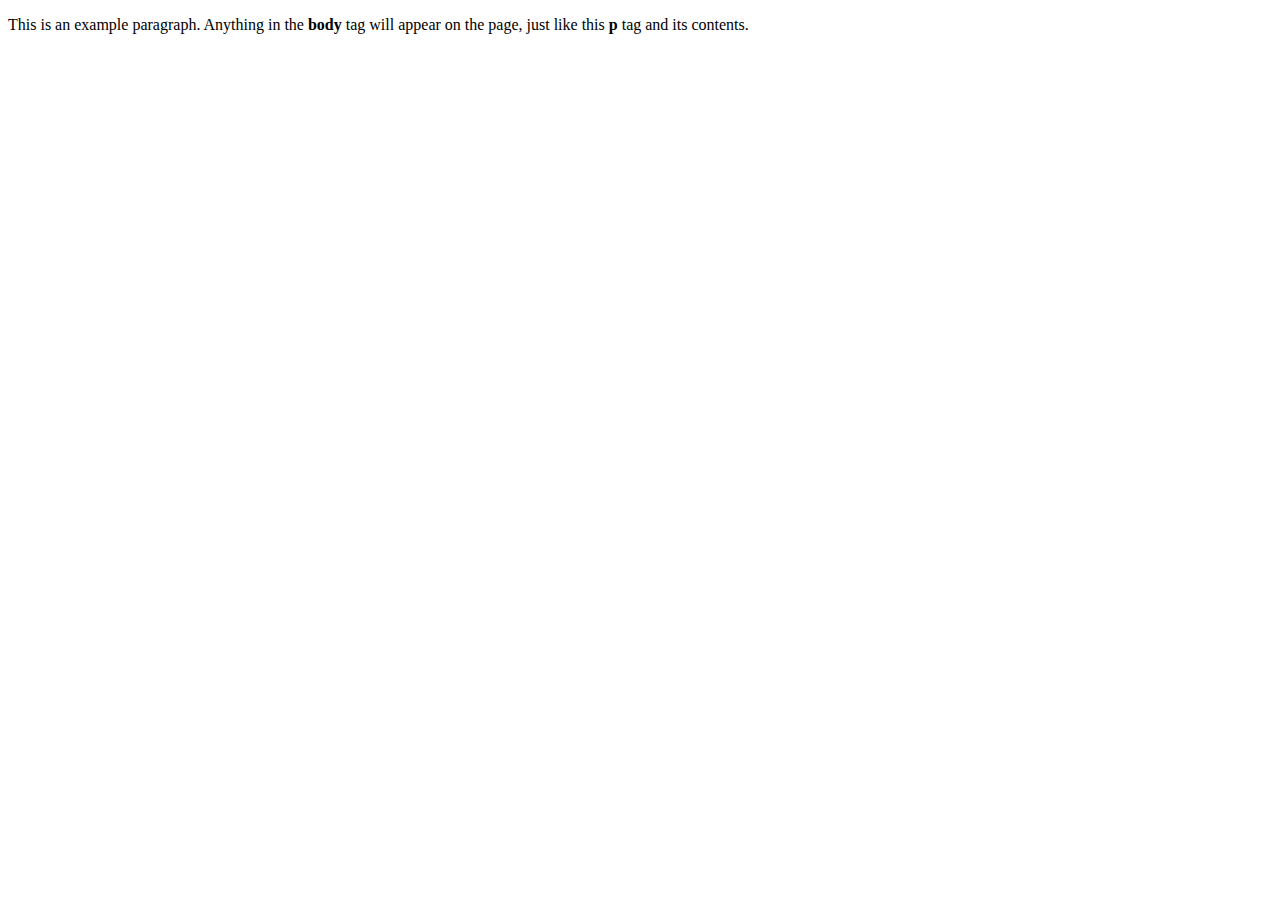
<file: index.html>
<!doctype html>
<html>
  <head>
    <title>This is the title of the webpage!</title>
  </head>
  <body>
    <p>This is an example paragraph. Anything in the <strong>body</strong> tag will appear on the page, just like this <strong>p</strong> tag and its contents.</p>
  </body>
</html>
</file>
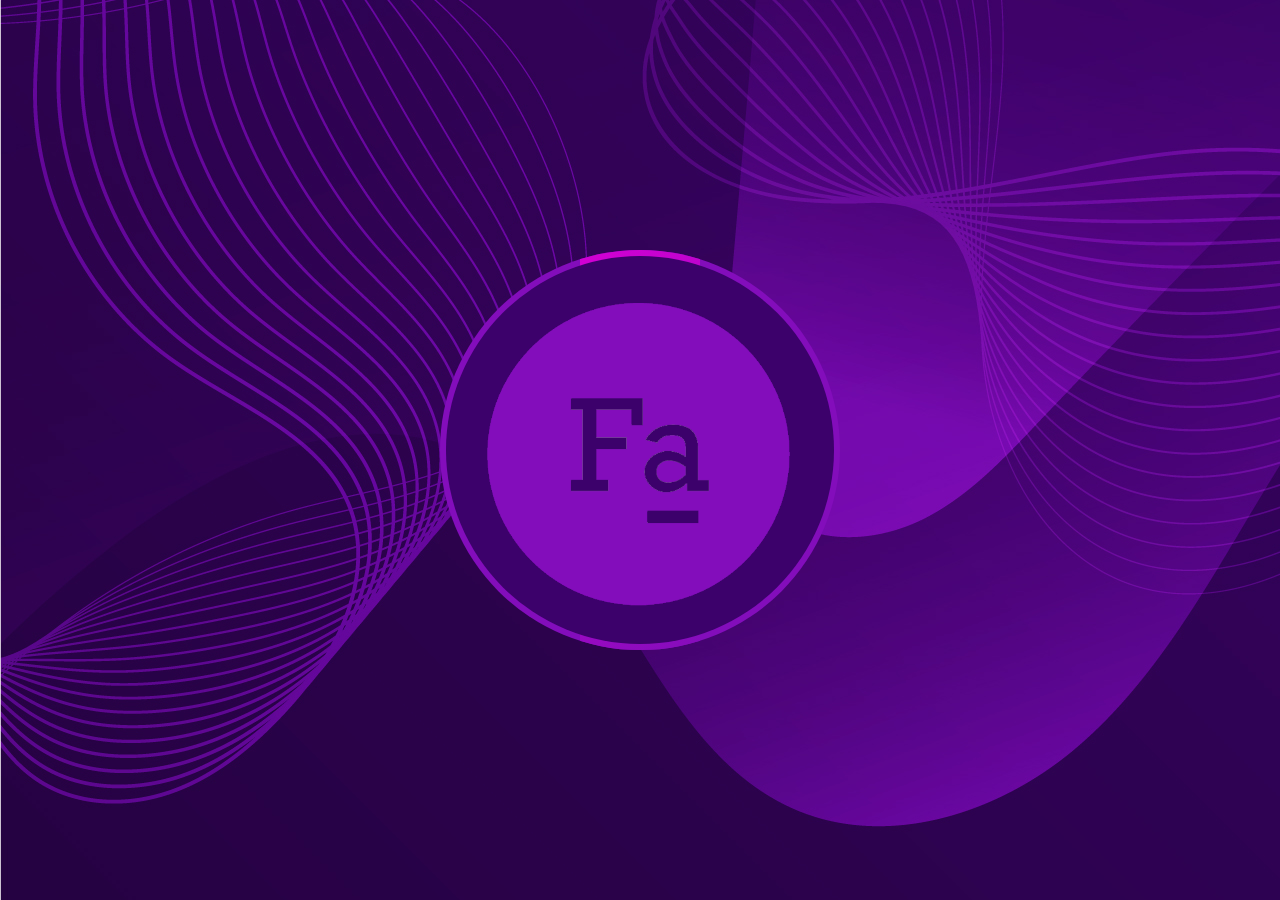
<file: index2.html>
<!DOCTYPE html>
<html>
  <head>
    <title>Feras Albalawi | IT Specialist</title>
    <link rel="stylesheet" href="style.css" type="text/css" />
  </head>
  <body>
    <div class="box">
      <div class="content">
        <img src="Faburble1.png" />
        <h2>Feras Albalawi<br /><span>IT Speacialst</span></h2>
        <a href="home.html">Hire Me!</a>
      </div>
    </div>
  </body>
</html>
</file>
<file: style.css>
@import url("https://fonts.googleapis.com/css?family=Poppins:100,200,300,400,500,600,700,800,900");
* {
  margin: 0;
  padding: 0;
  box-sizing: border-box;
  font-family: "Poppins", sans-serif;
}
body {
  display: flex;
  justify-content: center;
  align-items: center;
  min-height: 100vh;
  background: url(bgf2.jpg);
}
.box {
  position: relative;
  width: 400px;
  height: 400px;
  background: #830dbb;
  border-radius: 50%;
  overflow: hidden;
}
.box::before {
  content: "";
  position: absolute;
  inset: -10px 140px;
  background: linear-gradient(315deg, #830dbb, #d400d4);
  transition: 0.5s;
  animation: animate 4s linear infinite;
}

.box:hover::before {
  inset: -20px 0px;
}
@keyframes animate {
  0% {
    transform: rotate(0deg);
  }
  100% {
    transform: rotate(360deg);
  }
}
.box::after {
  content: "";
  position: absolute;
  inset: 6px;
  background: #3c016b;
  border-radius: 50%;
  z-index: 1;
}
.content {
  position: absolute;
  inset: 30px;
  z-index: 3;
  border-radius: 50%;
  overflow: hidden;
  display: flex;
  justify-content: center;
  align-items: center;
  flex-direction: column;
}
.content img {
  position: absolute;
  top: 0;
  left: 0;
  width: 100%;
  height: 100%;
  object-fit: cover;
  transition: 0.5s;
  pointer-events: none;
  z-index: 3;
}
.box:hover .content img {
  opacity: 0;
}
.content h2 {
  position: relative;
  font-size: 1.5em;
  text-align: center;
  color: #fff;
  font-weight: 600;
  letter-spacing: 0.05em;
  text-transform: uppercase;
}
.content h2 span {
  font-weight: 300;
  font-size: 0.75em;
}
.content a {
  position: relative;
  margin-top: 10px;
  padding: 10px 20px;
  background: #fff;
  color: #070a1c;
  border-radius: 25px;
  font-weight: 500;
  font-size: 1.25em;
  text-transform: uppercase;
  letter-spacing: 0.05em;
  text-decoration: none;
  transition: 0.05s;
}
.content a:hover {
  letter-spacing: 0.2em;
}
</file>
